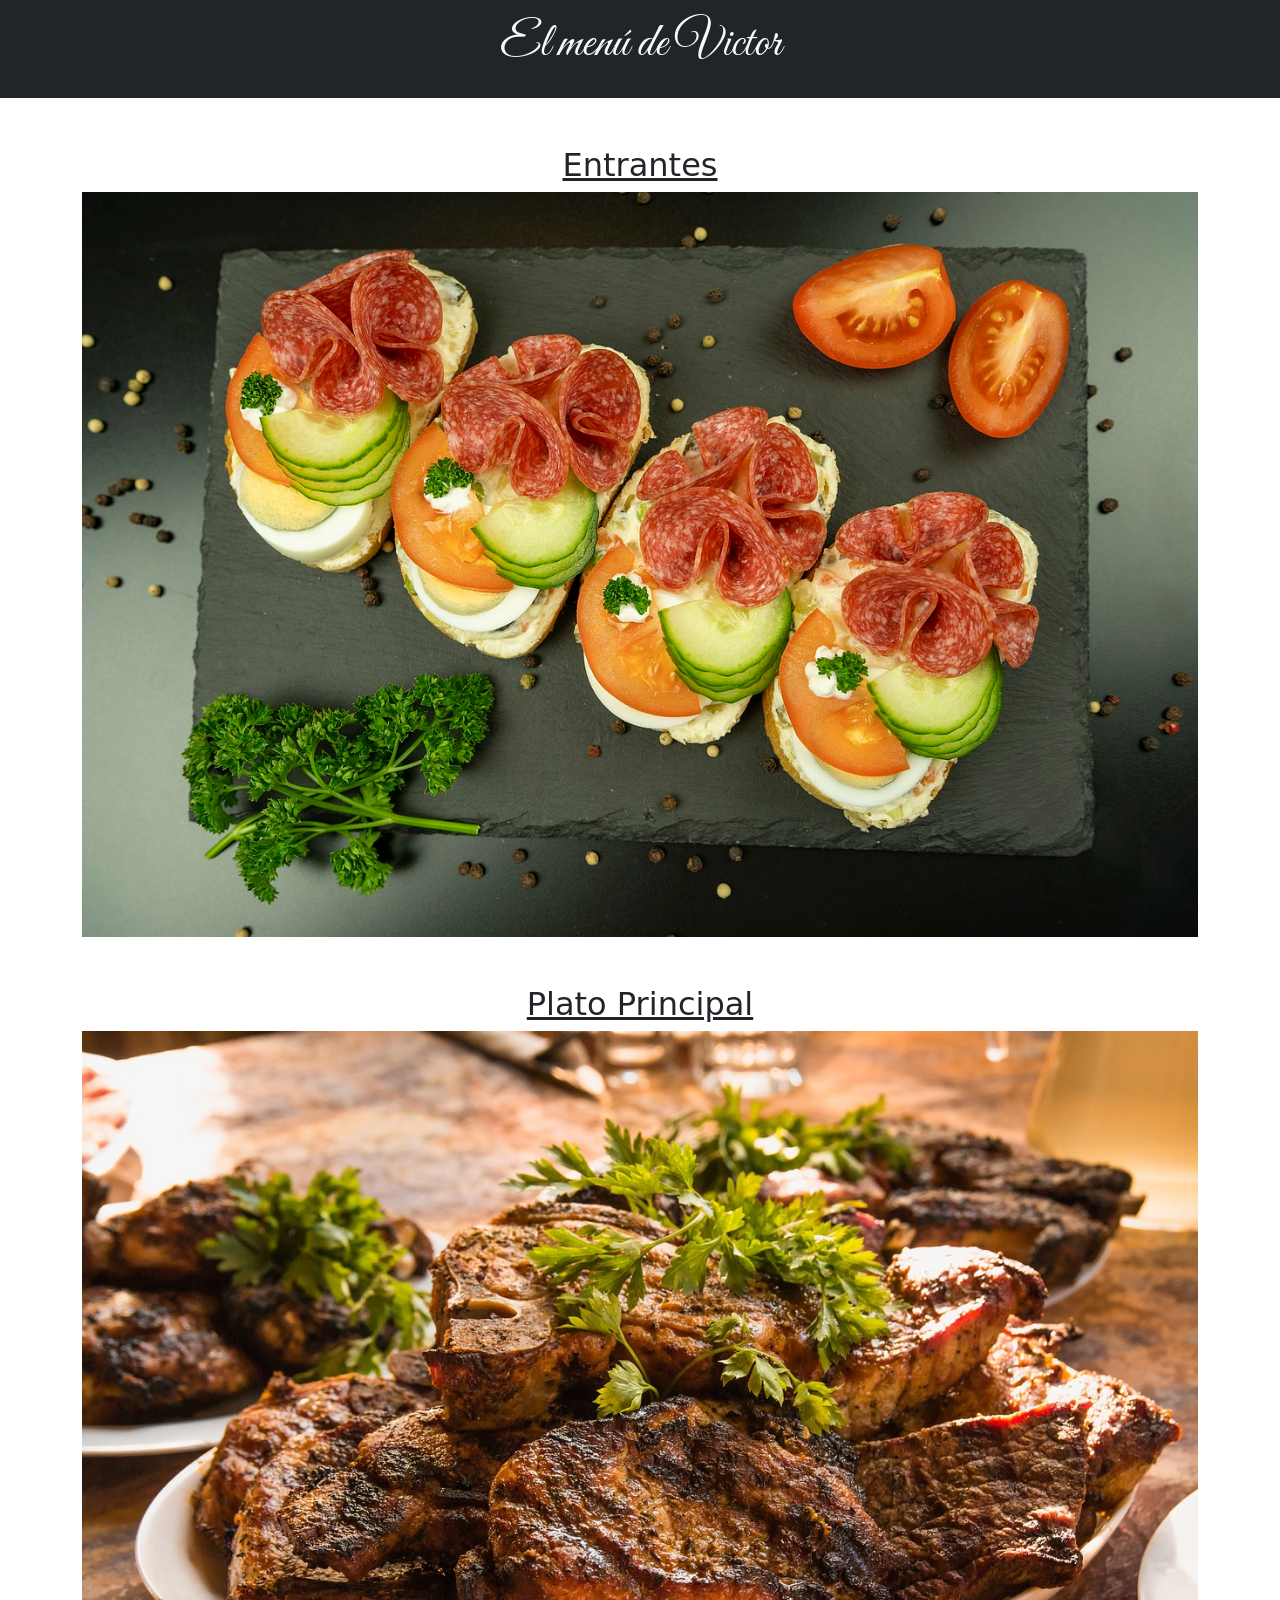
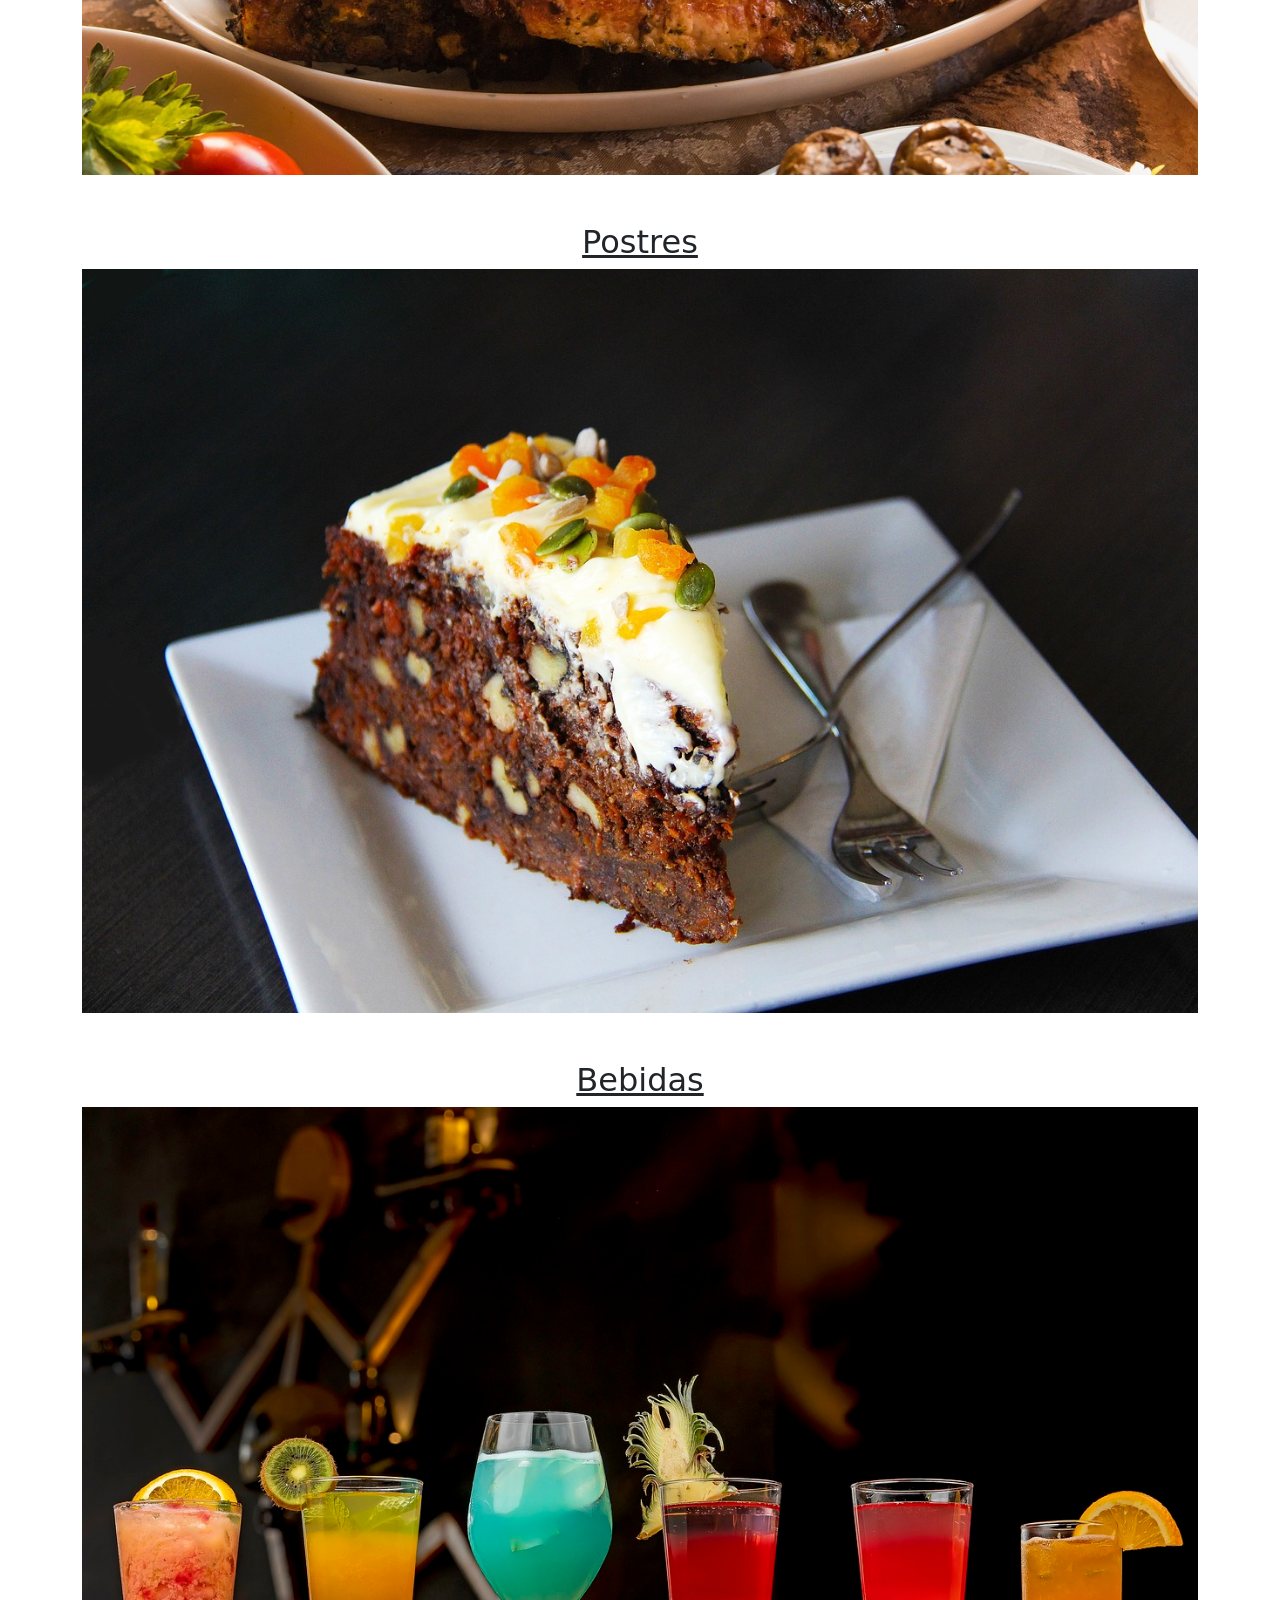
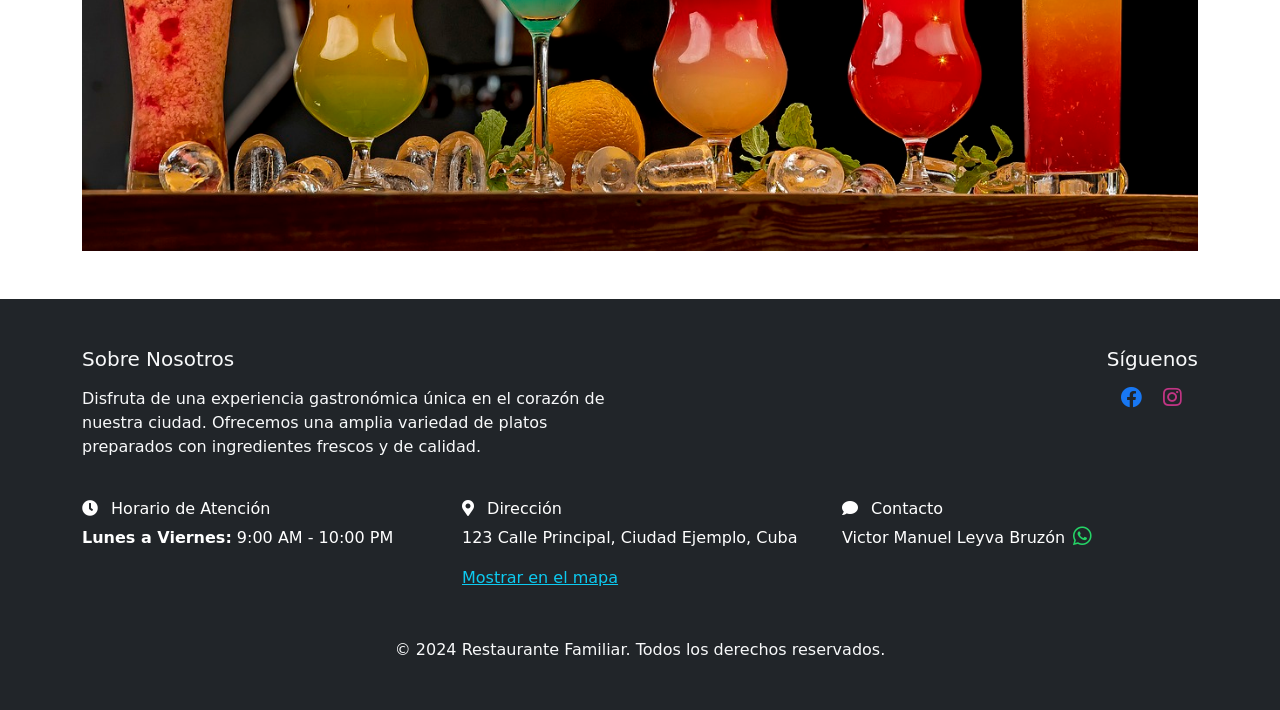
<file: index.html>
<!DOCTYPE html>
<html lang="es">
  <head>
    <meta charset="UTF-8" />
    <meta name="viewport" content="width=device-width, initial-scale=1.0" />
    <title>Menú del Restaurante</title>
    <link
      href="https://cdn.jsdelivr.net/npm/bootstrap@5.3.0/dist/css/bootstrap.min.css"
      rel="stylesheet"
    />
    <link
      href="https://fonts.googleapis.com/css2?family=Great+Vibes&display=swap"
      rel="stylesheet"
    />
    <link
      href="https://cdnjs.cloudflare.com/ajax/libs/font-awesome/5.15.4/css/all.min.css"
      rel="stylesheet"
    />

    <link rel="stylesheet" href="style.css" />
  </head>
  <body>
    <header class="bg-dark text-light py-3">
      <h1 class="text-center">El menú de Victor</h1>
    </header>

    <div class="container mt-5">
      <section id="entrantes" class="mb-5">
        <h2 class="text-center">Entrantes</h2>
        <div class="text-center">
          <img
            src="assets/canapes-6281826_1280.jpg"
            alt="Imagen de Entrantes"
            class="img-fluid"
          />
        </div>
        <!-- Aquí puedes agregar los ítems del menú de entrantes -->
      </section>

      <section id="plato-principal" class="mb-5">
        <h2 class="text-center">Plato Principal</h2>
        <div class="text-center">
          <img
            src="assets/meat-1155132_1280.jpg"
            alt="Imagen de Plato Principal"
            class="img-fluid"
          />
        </div>
        <!-- Aquí puedes agregar los ítems del menú de platos principales -->
      </section>

      <section id="postres" class="mb-5">
        <h2 class="text-center">Postres</h2>
        <div class="text-center">
          <img
            src="assets/tea-1565932_1280.jpg"
            alt="Imagen de Postres"
            class="img-fluid"
          />
        </div>
        <!-- Aquí puedes agregar los ítems del menú de postres -->
      </section>
      <section id="bebidas" class="mb-5">
        <h2 class="text-center">Bebidas</h2>
        <div class="text-center">
          <img
            src="assets/drinks-7279423_1280.jpg"
            alt="Imagen de Bebidas"
            class="img-fluid"
          />
        </div>
        <!-- Aquí puedes agregar los ítems del menú de bebidas -->
      </section>
    </div>

    <footer class="bg-dark text-light py-5">
      <div class="container">
        <!-- Sección de descripción -->
        <div class="row mb-4">
          <div class="col-md-6">
            <h5 class="mb-3">Sobre Nosotros</h5>
            <p>
              Disfruta de una experiencia gastronómica única en el corazón de
              nuestra ciudad. Ofrecemos una amplia variedad de platos preparados
              con ingredientes frescos y de calidad.
            </p>
          </div>
          <div class="col-md-6 text-md-end">
            <!-- Redes sociales -->
            <h5 class="mb-3">Síguenos</h5>
            <a href="#" target="_blank" class="me-3" aria-label="Facebook"
              ><i class="fab fa-facebook fa-lg" style="color: #1877f2"></i
            ></a>
            <a href="#" target="_blank" class="me-3" aria-label="Instagram"
              ><i class="fab fa-instagram fa-lg" style="color: #c13584"></i
            ></a>
          </div>
        </div>

        <!-- Información adicional -->
        <div class="row text-white">
          <!-- Horarios -->
          <div class="col-md-4 mb-4">
            <h6><i class="fas fa-clock me-2"></i> Horario de Atención</h6>
            <p><strong>Lunes a Viernes:</strong> 9:00 AM - 10:00 PM</p>
          </div>
          <!-- Ubicación -->
          <div class="col-md-4 mb-4">
            <h6><i class="fas fa-map-marker-alt me-2"></i> Dirección</h6>
            <p>123 Calle Principal, Ciudad Ejemplo, Cuba</p>
            <a
              href="https://www.google.com/maps"
              target="_blank"
              class="text-info text-decoration-underline"
              >Mostrar en el mapa</a
            >
          </div>
          <!-- Contacto -->
          <div class="col-md-4 mb-4">
            <h6><i class="fas fa-comment me-2"></i> Contacto</h6>
            <div class="d-flex align-items-center">
              <p class="mb-0 me-2">Victor Manuel Leyva Bruzón</p>
              <a
                href="https://wa.me/5354276698"
                target="_blank"
                class="text-decoration-none"
                aria-label="WhatsApp"
              >
                <i class="fab fa-whatsapp fa-lg" style="color: #25d366"></i>
              </a>
            </div>
          </div>
        </div>

        <!-- Sección final -->
        <div class="text-center mt-4">
          <p class="mb-0">
            &copy; 2024 Restaurante Familiar. Todos los derechos reservados.
          </p>
        </div>
      </div>
    </footer>

    <script src="https://cdn.jsdelivr.net/npm/bootstrap@5.3.0/dist/js/bootstrap.bundle.min.js"></script>
  </body>
</html>
</file>
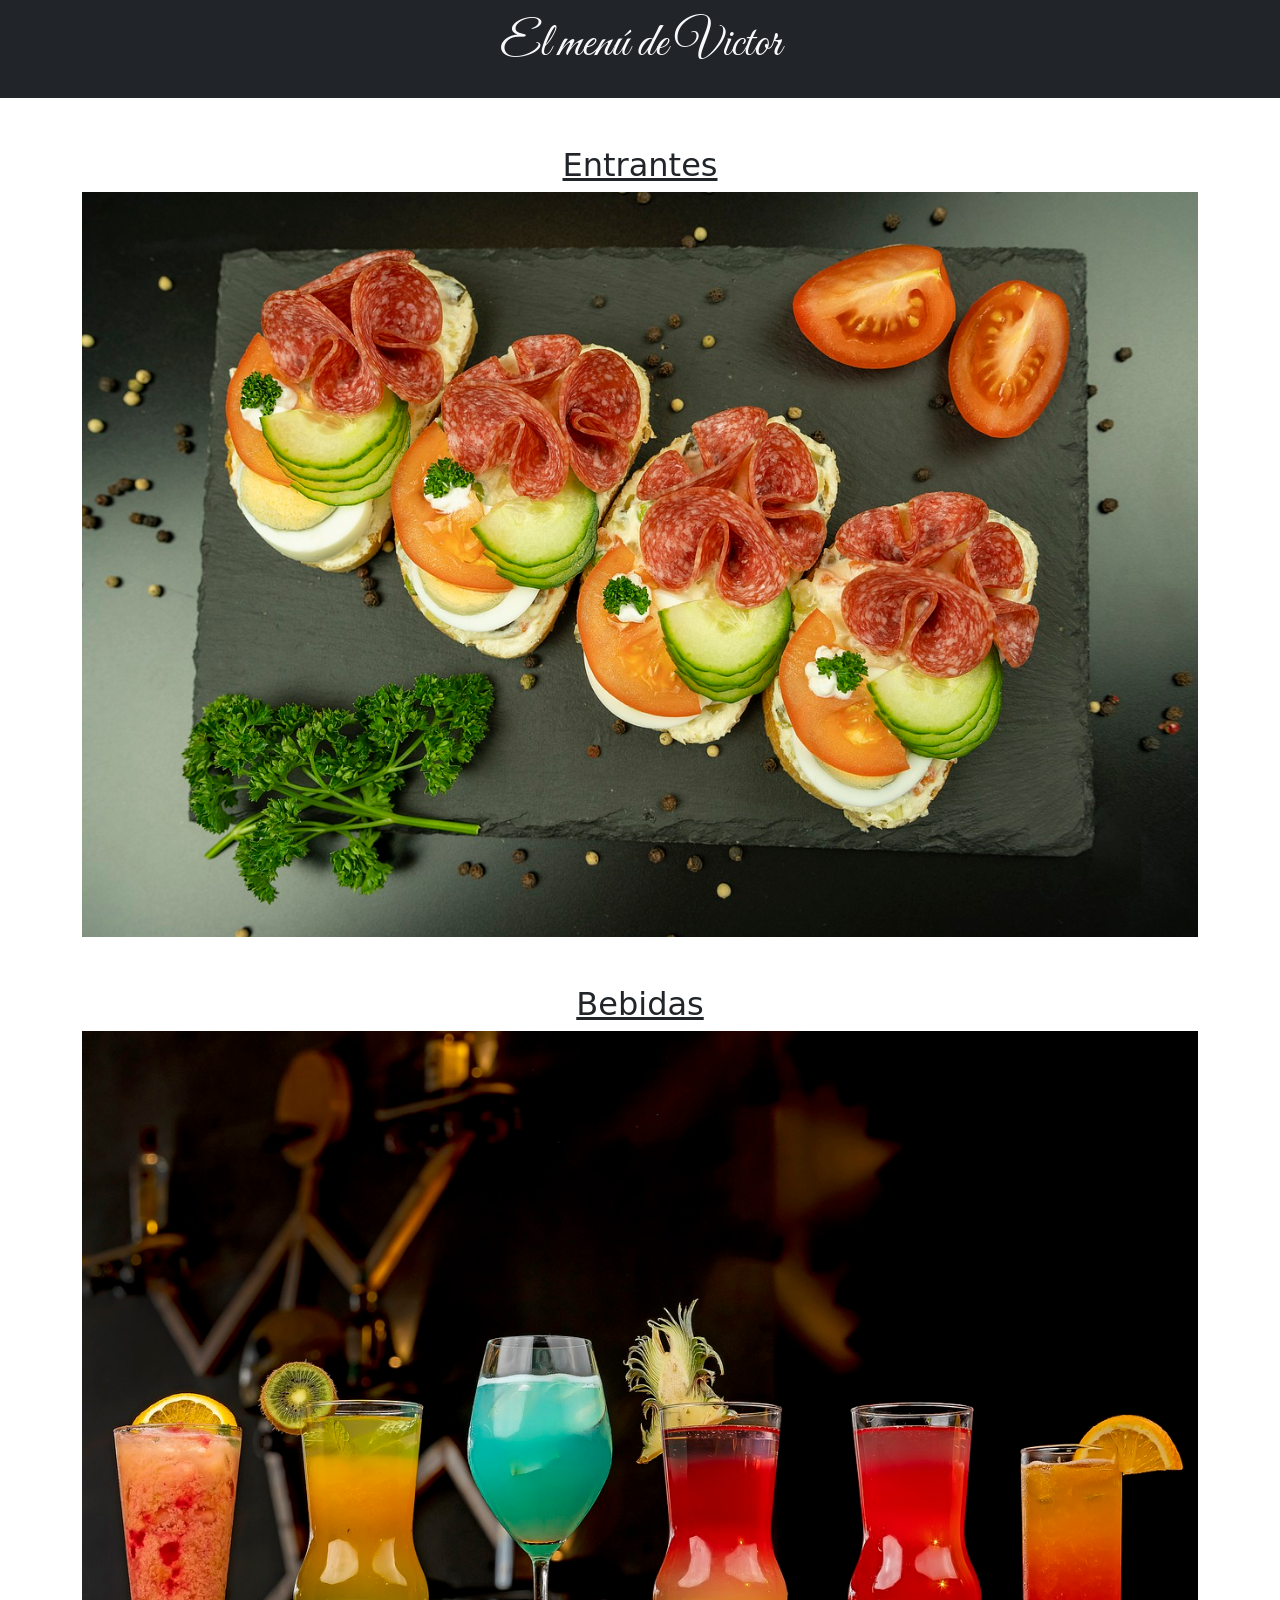
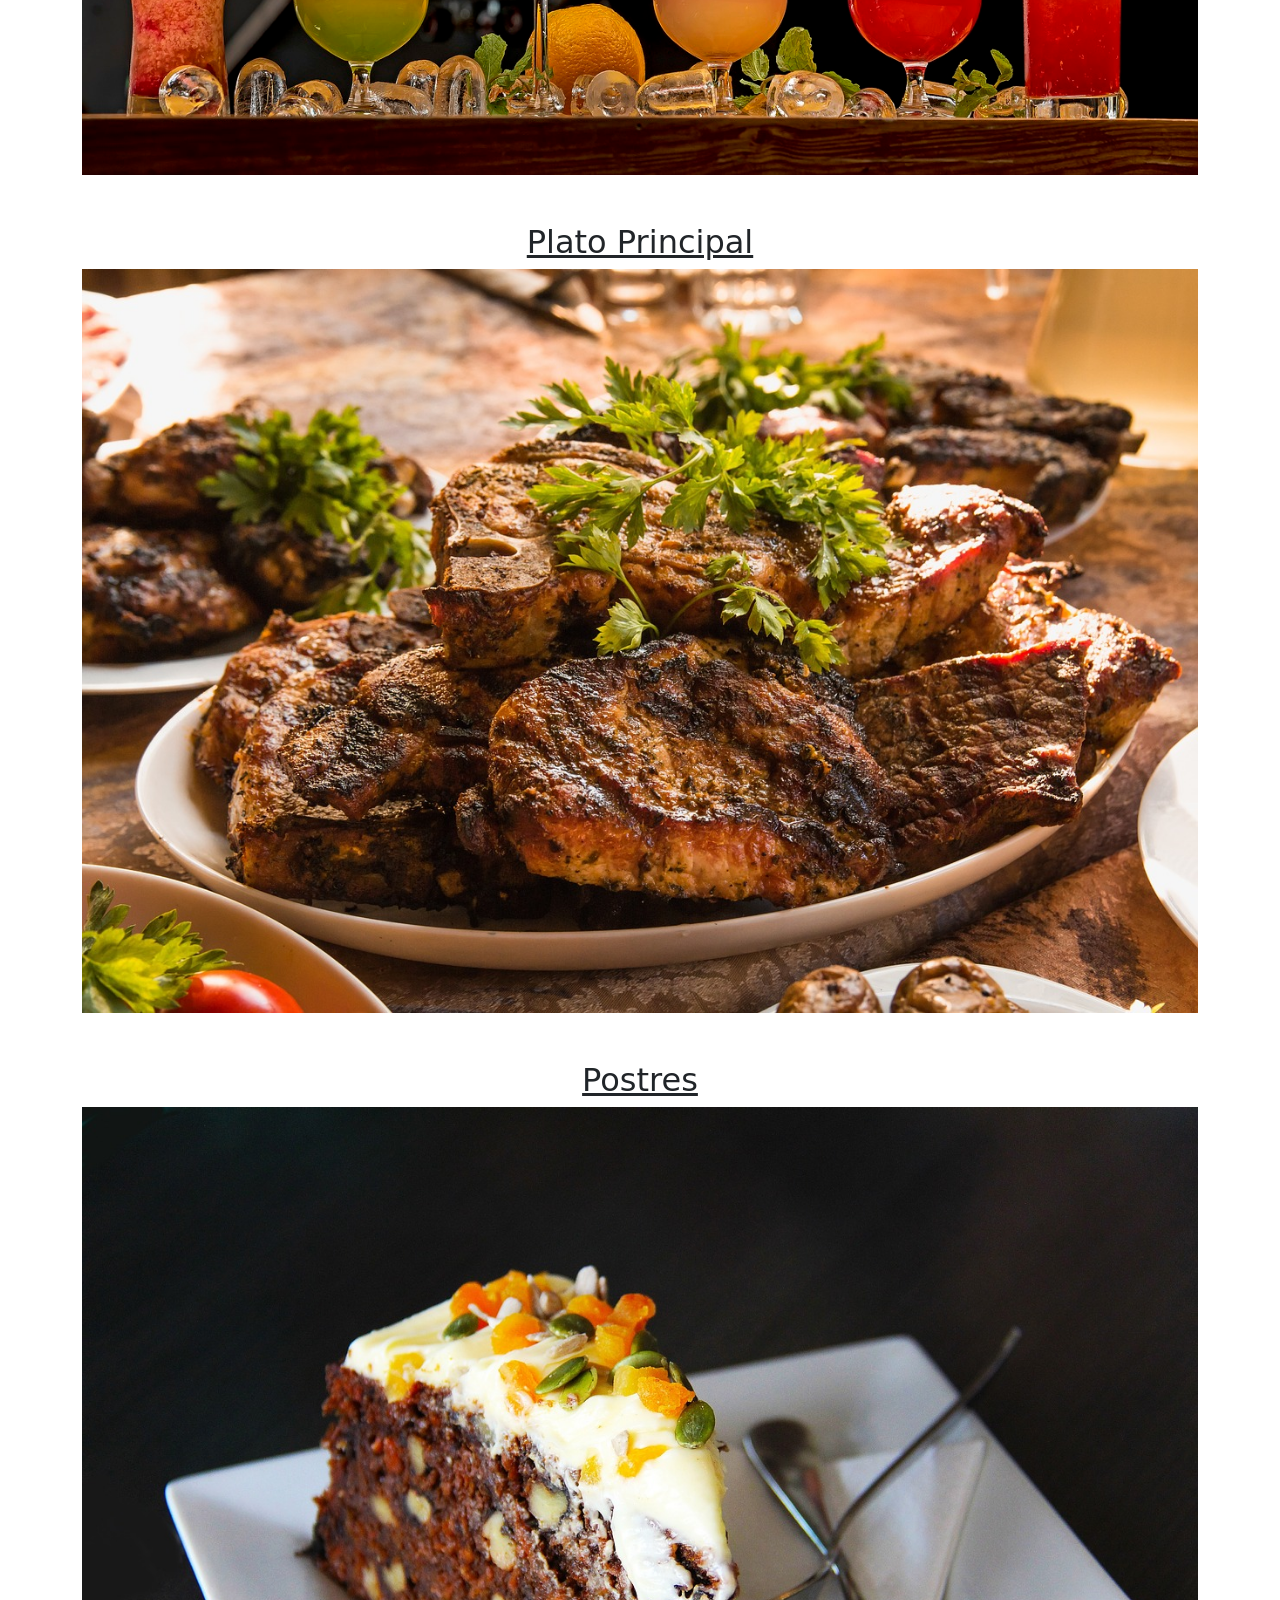
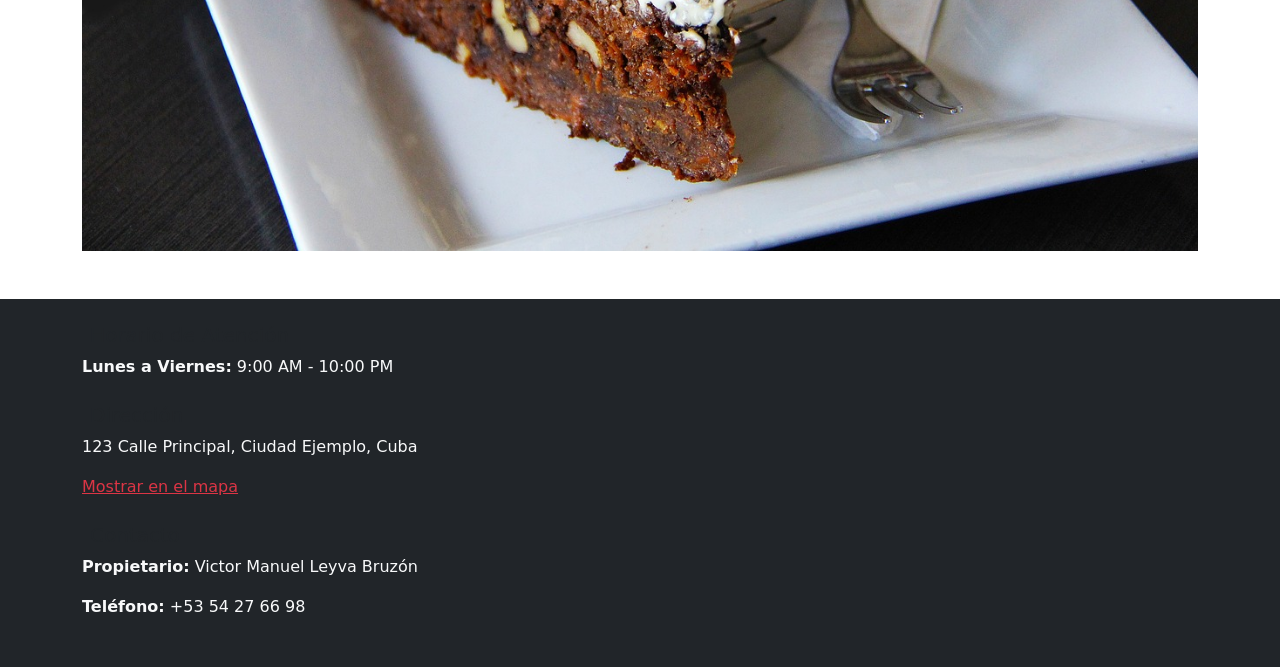
<file: menu.html>
<!DOCTYPE html>
<html lang="es">
  <head>
    <meta charset="UTF-8" />
    <meta name="viewport" content="width=device-width, initial-scale=1.0" />
    <title>Menú del Restaurante</title>
    <link
      href="https://cdn.jsdelivr.net/npm/bootstrap@5.3.0/dist/css/bootstrap.min.css"
      rel="stylesheet"
    />
    <link
      href="https://fonts.googleapis.com/css2?family=Great+Vibes&display=swap"
      rel="stylesheet"
    />
    <link rel="stylesheet" href="style.css" />
  </head>
  <body>
    <header class="bg-dark text-light py-3">
      <h1 class="text-center">El menú de Victor</h1>
    </header>

    <div class="container mt-5">
      <section id="entrantes" class="mb-5">
        <h2 class="text-center">Entrantes</h2>
        <div class="text-center">
          <img
            src="assets/canapes-6281826_1280.jpg"
            alt="Imagen de Entrantes"
            class="img-fluid"
          />
        </div>
        <!-- Aquí puedes agregar los ítems del menú de entrantes -->
      </section>

      <section id="bebidas" class="mb-5">
        <h2 class="text-center">Bebidas</h2>
        <div class="text-center">
          <img
            src="assets/drinks-7279423_1280.jpg"
            alt="Imagen de Bebidas"
            class="img-fluid"
          />
        </div>
        <!-- Aquí puedes agregar los ítems del menú de bebidas -->
      </section>

      <section id="plato-principal" class="mb-5">
        <h2 class="text-center">Plato Principal</h2>
        <div class="text-center">
          <img
            src="assets/meat-1155132_1280.jpg"
            alt="Imagen de Plato Principal"
            class="img-fluid"
          />
        </div>
        <!-- Aquí puedes agregar los ítems del menú de platos principales -->
      </section>

      <section id="postres" class="mb-5">
        <h2 class="text-center">Postres</h2>
        <div class="text-center">
          <img
            src="assets/tea-1565932_1280.jpg"
            alt="Imagen de Postres"
            class="img-fluid"
          />
        </div>
        <!-- Aquí puedes agregar los ítems del menú de postres -->
      </section>
    </div>

    <footer class="bg-dark text-light py-4">
      <div class="container">
        <!-- Horarios -->
        <div class="mb-4">
          <h5 class="text-muted">
            <i class="fas fa-clock me-2"></i> Horario de Atención
          </h5>
          <p><strong>Lunes a Viernes:</strong> 9:00 AM - 10:00 PM</p>
        </div>

        <!-- Ubicación -->
        <div class="mb-4">
          <h5 class="text-muted">
            <i class="fas fa-map-marker-alt me-2"></i> Dirección
          </h5>
          <p>123 Calle Principal, Ciudad Ejemplo, Cuba</p>
          <a
            href="https://www.google.com/maps"
            target="_blank"
            class="text-danger"
            >Mostrar en el mapa</a
          >
        </div>

        <!-- Contacto -->
        <div class="mb-4">
          <h5 class="text-muted">
            <i class="fas fa-comment me-2"></i> Contacto
          </h5>
          <p><strong>Propietario:</strong> Victor Manuel Leyva Bruzón</p>
          <p>
            <strong>Teléfono:</strong>
            <a
              href="https://wa.me/5354276698"
              class="text-decoration-none text-light"
              >+53 54 27 66 98</a
            >
          </p>
        </div>
      </div>
    </footer>

    <script src="https://cdn.jsdelivr.net/npm/bootstrap@5.3.0/dist/js/bootstrap.bundle.min.js"></script>
  </body>
</html>
</file>
<file: style.css>
header h1 {
  font-family: "Great Vibes", cursive;
  font-size: 3rem; /* Ajusta el tamaño según tu preferencia */
}
h2 {
  text-decoration: underline;
}
.whatsapp-icon {
  color: #25d366; /* Color verde típico de WhatsApp */
  font-size: 2.5rem; /* Ajusta el tamaño según sea necesario */
  position: relative;
  display: inline-block;
  transition: transform 0.3s ease-in-out;
  text-decoration: none;
}

.whatsapp-icon:hover {
  transform: scale(1.1); /* Efecto de agrandamiento al pasar el cursor */
}

.whatsapp-icon::after {
  content: "";
  position: absolute;
  width: 100%;
  height: 100%;
  top: 0;
  left: 0;
  border-radius: 50%;
  animation: pulse 2s infinite;
  background: rgba(37, 211, 102, 0.4); /* Color verde con opacidad */
  z-index: -1;
}

@keyframes pulse {
  0% {
    transform: scale(0.9);
    opacity: 1;
  }
  100% {
    transform: scale(1.5);
    opacity: 0;
  }
}

.footer {
  display: flex;
  justify-content: space-between;
  align-items: center;
  padding: 1rem;
}

@media (max-width: 768px) {
  .footer {
    flex-direction: column;
    text-align: center;
  }

  .whatsapp-icon {
    margin-top: 1rem;
  }
}
</file>
